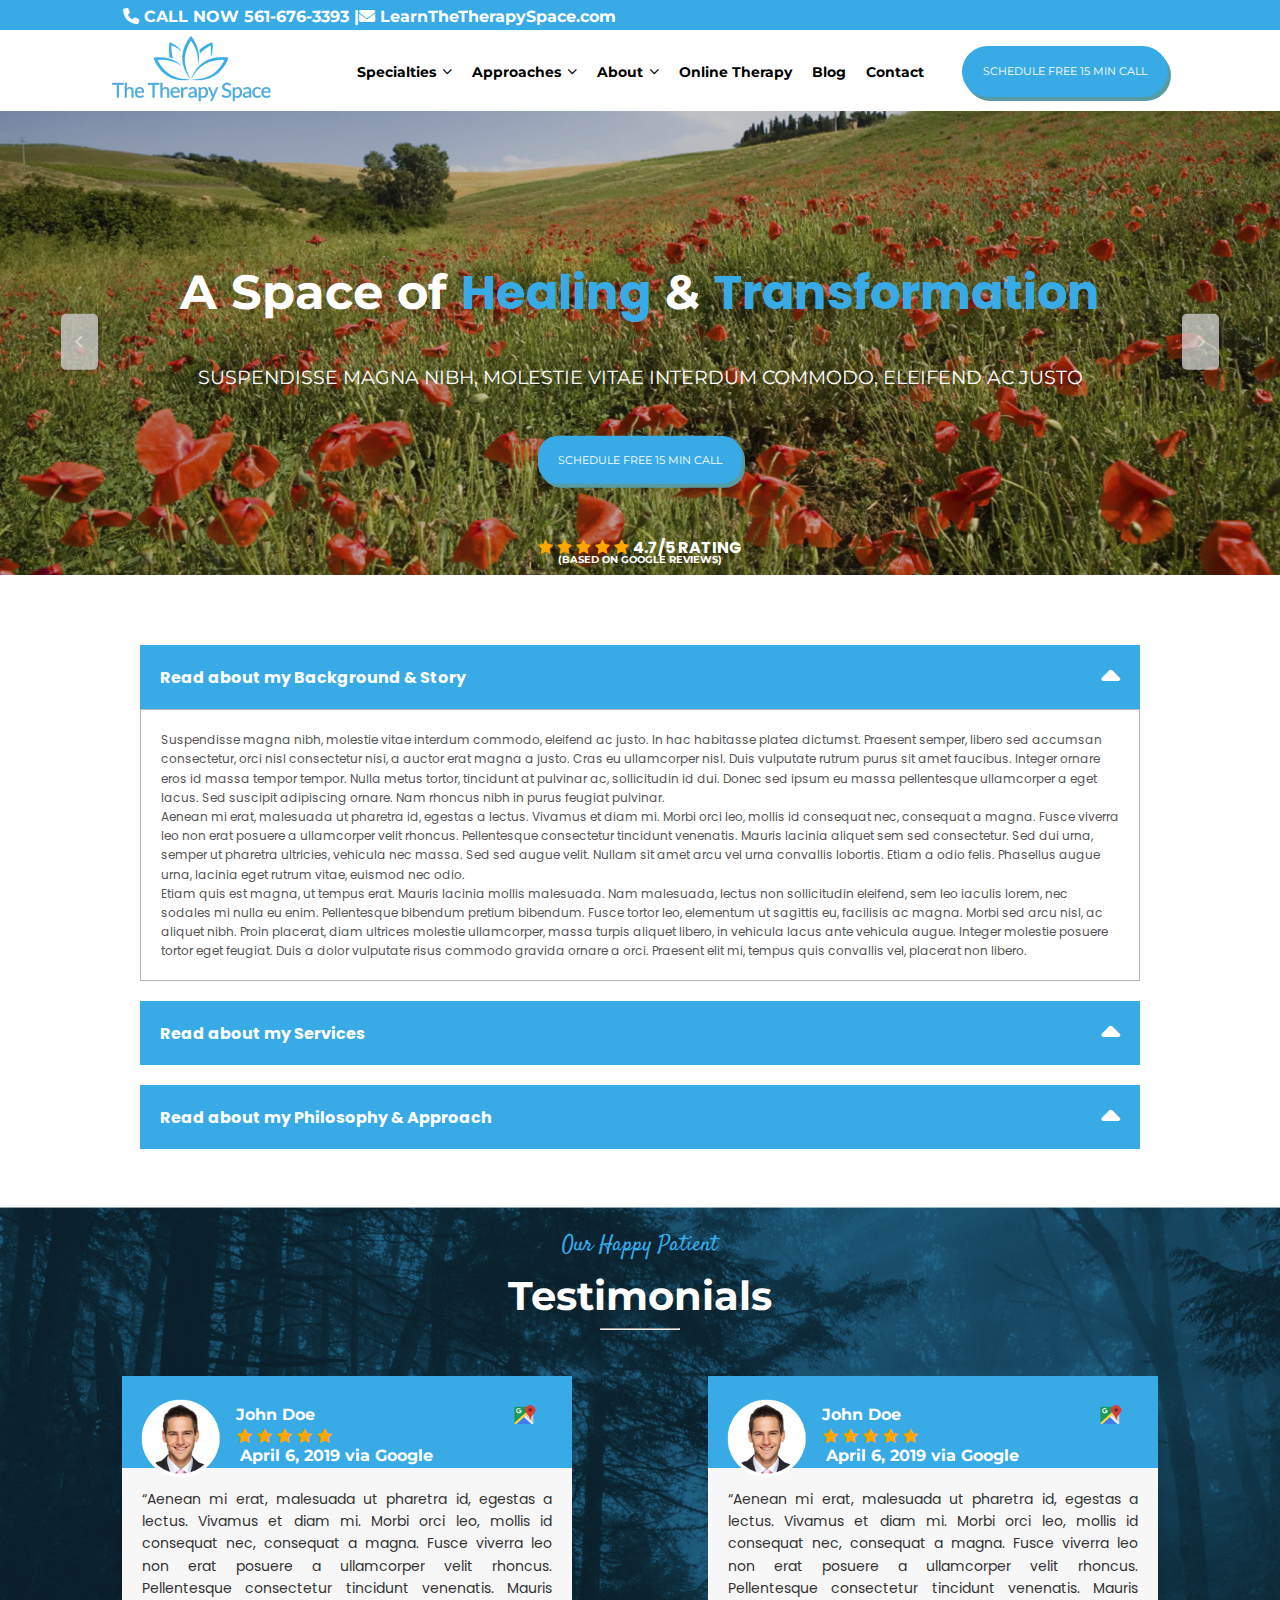
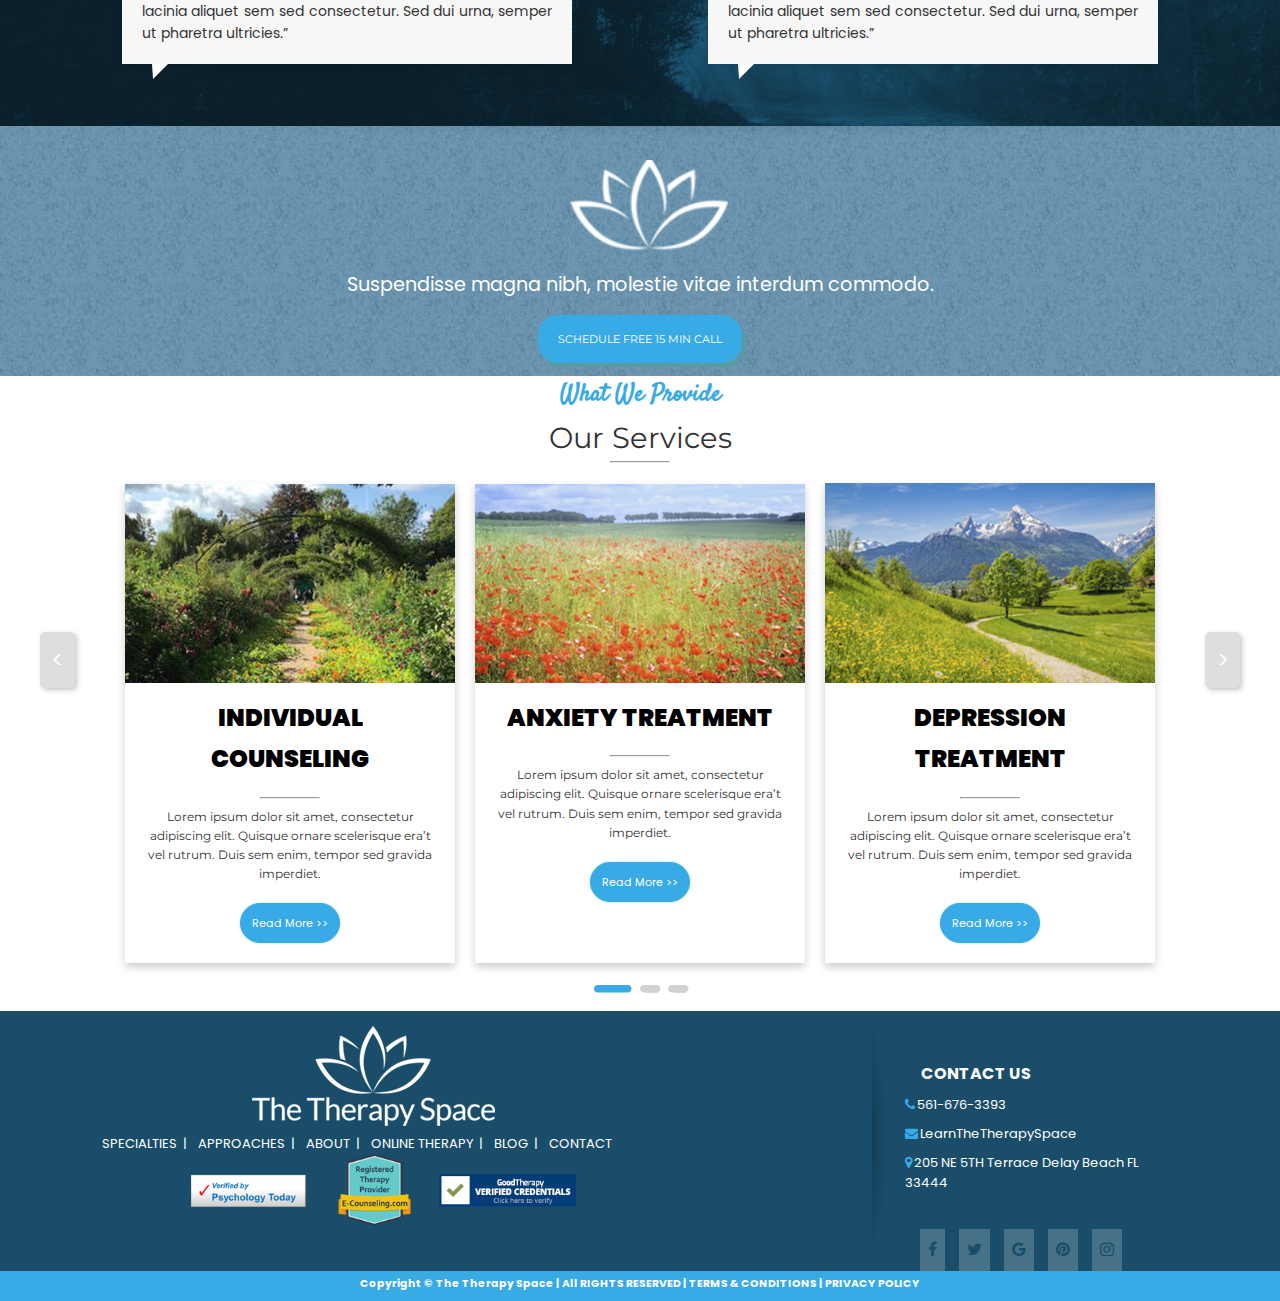
<file: index2.html>
<!DOCTYPE html>
<html lang="en">
<head>
    <meta charset="UTF-8">
    <meta name="viewport" content="width=device-width, initial-scale=1.0">
    <meta http-equiv="X-UA-Compatible" content="IE=edge">
    
    <title>The Therapy Space</title>
    <link rel="icon" type="image/x-icon" href="images/logo.png">
    <link href="https://fonts.googleapis.com/css2?family=Poppins:wght@300;400;600&display=swap" rel="stylesheet">
    <link rel="stylesheet" href="https://cdnjs.cloudflare.com/ajax/libs/font-awesome/6.0.0-beta3/css/all.min.css">
    <link rel="stylesheet" href="css/style2.css">
    <link rel="icon" href="favicon.ico" type="image/x-icon">
    <link rel="stylesheet" href="https://cdnjs.cloudflare.com/ajax/libs/font-awesome/4.7.0/css/font-awesome.min.css">
    <link href="https://fonts.googleapis.com/css2?family=Roboto:wght@400;700&family=Open+Sans:wght@300;600&display=swap" rel="stylesheet">
    <link href="https://fonts.googleapis.com/css2?family=Satisfy&display=swap" rel="stylesheet">
    <link href="https://fonts.googleapis.com/css2?family=Montserrat&display=swap" rel="stylesheet">
    <style>
        * {
          text-decoration: none;
        }
        
        .navbar {
          background-color: white;
          display: flex;
          justify-content: center;
          /* padding: 20px; */
        }
        
        .navdiv {
          display: flex;
          justify-content: space-between;
          
          
          align-items: center;
        }
        
        .logo img {
          height: 74px;
        }
        
        .logoo ul {
          list-style-type: none;
          margin: 0;
          display: flex;
          align-items: center;
          font-family: "Montserrat";
          gap: 20px;
        }
        
        .logoo li a {
          color: black;
          font-size: 14px;
          font-family: "Montserrat";
          font-weight: bold;
        }
        
        .btn {
          color: white;
          background-color: #38ABE7;
          border-radius: 36px;
          box-shadow: 3px 4px rgb(89, 155, 163);
          padding: 10px 20px;
          cursor: pointer;
          font-size: 11px;
          font-family: "Montserrat";
        }
        
        .carousel-caption {
          position: absolute;
          top: 407px;
          left: 50%;
          transform: translate(-50%, -50%);
          text-align: center;
          color: white;
          width: 100%;
        }
        
        .carousel-caption h2 {
          font-family: "Montserrat";
          font-size: 3rem;
          font-weight: bold;
        }
        
        .carousel-caption p {
          font-family: "Montserrat";
          text-transform: uppercase;
          font-size: 1.2rem;
          margin: -0.5rem 0;
        }
        
        .checked {
          color: orange;
        }
        
        .container {
          max-width: 1140px;
          margin: auto;
          background-color: white;
          display: flex;
          flex-direction: column;
          gap: 20px;
          padding: 70px;
        }
        
        .item-header {
          background-color: #38ABE7;
          color: white;
          font-weight: bold;
          font-size: 1rem;
          height: 4rem;
          display: flex;
          justify-content: space-between;
          align-items: center;
          padding: 0 20px;
        }
        
        .item-content {
          color: #555555;
          font-size: 12px;
          padding: 20px;
          border: 1px solid #b6b2b2;
        }
        
        .nav-button {
          background-color: lightgrey;
          color: white;
          border: 0px;
          opacity: 0.75;
          padding: 10px;
          font-size: 23px;
          cursor: pointer;
          box-shadow: 2px 2px 5px rgba(0, 0, 0, 0.3);
        }
        
        .left-button {
          margin-right: 120px;
        }
        
        .right-button {
          margin-left: 960px;
        }
        </style>

</head>
<body>
<div class="onee">
<div style="display: flex; max-width: 1140px; margin: auto; width: 100%; padding: 0px 53px;">
    <h6><i class="fas fa-phone"></i> CALL NOW 561-676-3393 |</h6>
    <h5><i class="fas fa-envelope"></i> LearnTheTherapySpace.com</h5>
</div>
</div>
<div class="navbar">
<div class="navdiv">
<div class="logo" >
    <img src="images/logo.png" height="90px">
</div>
<div class="logoo" >
    <ul style="padding-left: 80px; margin-top: 2px;">
    <li><a href="#">Specialties</a><i class="fa fa-angle-down" style="margin-left: 6px;"></i></li>
    <li><a href="#">Approaches</a><i class="fa fa-angle-down" style="margin-left: 6px;"></i></li>
    <li><a href="#">About</a><i class="fa fa-angle-down" style="margin-left: 6px;"></i></li>
    <li><a href="#">Online Therapy</a></li>
    <li><a href="#">Blog</a></li>
    <li><a href="#" style="
        padding-right: 18px;">Contact</a></li>
    <button class="btn my-2 my-sm-0" type="submit" style="color: white; background-color: #38ABE7; border-radius: 36px; box-shadow: 3px 4px rgb(89, 155, 163); border: #38ABE7; height: 51px; width: 206px;">
        SCHEDULE FREE 15 MIN CALL
    </button>
    </ul>
    </div>

</div>
</div>

<!--div class="navbar">
<div class="navi" style="margin-left: 117px;border: 1px solid black;" >
<img src="images/logo.png">
</div>
<div class="navitems">
    <ul>
        <li>Specialties</li>
        <li>Approaches</li>
        <li>About</li>
        <li>Online Therapy</li>
        <li>Blog</li>
        <li>Contact</li>
        
        <button class="btn my-2 my-sm-0" type="submit" style="color: white; background-color: #38ABE7; border-radius: 20px; box-shadow: 3px 4px rgb(89, 155, 163); height: 3rem;">
            SCHEDULE FREE 15 MIN CALL
        </button>
    </ul>
    </div>

<---div---->
<!--Crousel section-->

<div id="carouselExampleControls" class="carousel slide" data-ride="carousel">
    <div class="carousel-inner">
        <div class="carousel-item active">
            <img class="d-block w-100" src="images/banner.png" alt="First slide" style="height: 29rem; width: 100%;">

            <div class="carousel-caption">
                <!-- Main Heading -->
                <h2>
                    A Space of 
                    <span style="color: #38ABE7;">Healing</span> & 
                    <span style="color: #38ABE7;">Transformation</span>
                </h2>
                <!-- Backward Button (before heading) -->

                <button type="button" class="nav-button left-button">&lt;</button>
                <!-- Forward Button (after heading) -->
                <button type="button" class="nav-button right-button">&gt;</button>
                
                <!-- Paragraph and Other Content -->
                <p>Suspendisse magna nibh, molestie vitae interdum commodo, eleifend ac justo</p>
                <br><br>
                
                <!-- Call-to-Action Button -->
                <button class="btn my-2 my-sm-0" type="submit" style="color: white; background-color: #38ABE7; border-radius: 20px; box-shadow: 3px 4px rgb(89, 155, 163); height: 3rem; border: #38ABE7; " >
                    SCHEDULE FREE 15 MIN CALL
                </button>
                <br><br><br>
                
                <!-- Star Rating and Reviews -->
                <span class="fa fa-star checked"></span>
                <span class="fa fa-star checked"></span>
                <span class="fa fa-star checked"></span>
                <span class="fa fa-star checked"></span>
                <span class="fa fa-star checked"></span>
                <span class="heading" style="font-weight: bold;">4.7/5 RATING</span>
                <p style="font-size: 10px; font-weight: bold;">(BASED ON GOOGLE REVIEWS)</p>
            </div>
        </div>
    </div>
</div>
<!--Carousel section Ends Here-->

<!--Crousel section Ends Here-->
<!--About Section Starts Here-->
<div class="container">
    <div class="item item-header">
        Read about my Background & Story
        <i class="fas fa-caret-down"></i>
    </div>

    <div class="item item-content" style="border-left: 1px solid rgb(182, 178, 178); border-right: 1px solid rgb(182, 178, 178); border-bottom: 1px solid rgb(182, 178, 178); margin-top: -2%;">
        <p>Suspendisse magna nibh, molestie vitae interdum commodo, eleifend ac justo. In hac habitasse platea dictumst. Praesent semper, libero sed accumsan consectetur, orci nisl consectetur nisi, a auctor erat magna a justo. Cras eu ullamcorper nisl. Duis vulputate rutrum purus sit amet faucibus. Integer ornare eros id massa tempor tempor. Nulla metus tortor, tincidunt at pulvinar ac, sollicitudin id dui. Donec sed ipsum eu massa pellentesque ullamcorper a eget lacus. Sed suscipit adipiscing ornare. Nam rhoncus nibh in purus feugiat pulvinar.</p>
    
        <p>Aenean mi erat, malesuada ut pharetra id, egestas a lectus. Vivamus et diam mi. Morbi orci leo, mollis id consequat nec, consequat a magna. Fusce viverra leo non erat posuere a ullamcorper velit rhoncus. Pellentesque consectetur tincidunt venenatis. Mauris lacinia aliquet sem sed consectetur. Sed dui urna, semper ut pharetra ultricies, vehicula nec massa. Sed sed augue velit. Nullam sit amet arcu vel urna convallis lobortis. Etiam a odio felis. Phasellus augue urna, lacinia eget rutrum vitae, euismod nec odio.</p>
    
        <p>Etiam quis est magna, ut tempus erat. Mauris lacinia mollis malesuada. Nam malesuada, lectus non sollicitudin eleifend, sem leo iaculis lorem, nec sodales mi nulla eu enim. Pellentesque bibendum pretium bibendum. Fusce tortor leo, elementum ut sagittis eu, facilisis ac magna. Morbi sed arcu nisl, ac aliquet nibh. Proin placerat, diam ultrices molestie ullamcorper, massa turpis aliquet libero, in vehicula lacus ante vehicula augue. Integer molestie posuere tortor eget feugiat. Duis a dolor vulputate risus commodo gravida ornare a orci. Praesent elit mi, tempus quis convallis vel, placerat non libero.</p>
    </div>
    

    <div class="item item-header">
        Read about my Services
        <i class="fas fa-caret-down"></i>
    </div>
    
    <div class="item item-header">
        Read about my Philosophy & Approach
        <i class="fas fa-caret-down"></i>
    </div>
</div>
<!--About Section Ends Here-->


<div class="testimonal " >

<p style="padding-top: 22px;">Our Happy Patient</p>
<h4>Testimonials</h4>
<hr style="width: 80px; margin:auto;">
<div style="align-items: center; justify-content: center; display: flex; gap: 136px; height: auto; width: auto; padding: 46px;">
<div class="testimonial11 arrow-bottom">
    <div class="child">
        <img src="images/CARD11.png" alt="User Image">
        <p>John Doe</p>
        <div class="rating" style="margin-top: 29px; margin-left: -78px;">
            <span class="fa fa-star checked"></span>
            <span class="fa fa-star checked"></span>
            <span class="fa fa-star checked"></span>
            <span class="fa fa-star checked"></span>
            <span class="fa fa-star checked"></span>
        </div>
        <p class="review-date" style="margin-top: 68px; margin-left: -92px;"> April 6, 2019 via Google</p>
        <img src="images/map.png" class="map-icon" alt="Location" style="height: 25px; width: 29px; margin-top: -12px;">
    </div>
    <div class="child1">
       <span>“Aenean mi erat, malesuada ut pharetra id, egestas a lectus. Vivamus et diam mi. Morbi orci leo, mollis id consequat nec, consequat a magna. Fusce viverra leo non erat posuere a ullamcorper velit rhoncus. Pellentesque consectetur tincidunt venenatis. Mauris lacinia aliquet sem sed consectetur. Sed dui urna, semper ut pharetra ultricies.”</span>
    </div>   
</div>

<div class="testimonial11 arrow-bottom">
    <div class="child">
        <img src="images/CARD11.png" alt="User Image">
        <p>John Doe</p>
        <div class="rating" style="margin-top: 29px; margin-left: -78px;">
            <span class="fa fa-star checked"></span>
            <span class="fa fa-star checked"></span>
            <span class="fa fa-star checked"></span>
            <span class="fa fa-star checked"></span>
            <span class="fa fa-star checked"></span>
        </div>
        <p class="review-date" style="margin-top: 68px; margin-left: -92px;">April 6, 2019 via Google</p>
        <img src="images/map.png" class="map-icon" alt="Location" style="height: 25px; width: 29px; margin-top: -12px;">
    </div>
    <div class="child1">
       <span>“Aenean mi erat, malesuada ut pharetra id, egestas a lectus. Vivamus et diam mi. Morbi orci leo, mollis id consequat nec, consequat a magna. Fusce viverra leo non erat posuere a ullamcorper velit rhoncus. Pellentesque consectetur tincidunt venenatis. Mauris lacinia aliquet sem sed consectetur. Sed dui urna, semper ut pharetra ultricies.”</span>
    </div>   
</div>

</div>
</div>
<div class="cat">
    <img src="images/logoflower.png" alt="Logo">
    <p class="cat-description">Suspendisse magna nibh, molestie vitae interdum commodo.</p>
    <button class="btn my-2 my-sm-0" type="submit" style="color: white; background-color: #38ABE7; border-radius: 20px; box-shadow: 3px 4px rgb(89, 155, 163); height: 3rem; border: #38ABE7;">
        SCHEDULE FREE 15 MIN CALL
    </button>
</div>

  
<div class="services-section">
    <h4>What We Provide</h4>
    <p>Our Services</p>
    <hr>

    <div class="cards-container">
        <!-- Left navigation button before the first card -->
        <button type="button" class="nav-button">&lt;</button>

        <!-- Cards section -->
        <div class="cards">
            <div class="card1">
                <img src="images/CARD1.png" alt="Avatar">
                <div class="container1">
                    <h4><b style="color: black;">INDIVIDUAL COUNSELING</b></h4>
                    <hr style="margin-top: 15px;">
                    <p style="font-size: 12px; margin-top: 8px;">Lorem ipsum dolor sit amet, consectetur adipiscing elit. Quisque ornare scelerisque era’t vel rutrum. Duis sem enim, tempor sed gravida imperdiet.</p>
                    <button>Read More >></button>
                </div>
            </div>

            <div class="card1">
                <img src="images/CARD2.png" alt="Avatar">
                <div class="container1">
                    <h4><b style="color: black;">ANXIETY TREATMENT</b></h4>
                    <hr style="margin-top: 15px;">
                    <p style="font-size: 12px; margin-top: 8px;">Lorem ipsum dolor sit amet, consectetur adipiscing elit. Quisque ornare scelerisque era’t vel rutrum. Duis sem enim, tempor sed gravida imperdiet.</p>
                    <button>Read More >></button>
                </div>
            </div>

            <div class="card1">
                <img src="images/CARD3.png" alt="Avatar">
                <div class="container1">
                    <h4><b style="color: black;">DEPRESSION TREATMENT</b></h4>
                    <hr style="margin-top: 15px;">
                    <p style="font-size: 12px; margin-top: 8px;">Lorem ipsum dolor sit amet, consectetur adipiscing elit. Quisque ornare scelerisque era’t vel rutrum. Duis sem enim, tempor sed gravida imperdiet.</p>
                    <button>Read More >></button>
                </div>
            </div>
        </div>

        <!-- Right navigation button after the last card -->
        <button type="button" class="nav-button">&gt;</button>
    </div>
    <img src="images/sign2.png" style="padding: 14px 2px 1px 0px; ">
</div>


</div>
<!---FOOTER SECTION-->

<div class="footer" style="font-family: Montserrat;">
    <div class="foot">
<div class="parent">
    <div>
<img src="images/footerlogo.png">
<ul>
    <li>SPECIALTIES &nbsp;|</li>
    <li>APPROACHES &nbsp;|</li>
    <li>ABOUT &nbsp;|</li>
    <li>ONLINE THERAPY &nbsp;|</li>
    <li>BLOG &nbsp;|</li>
    <li>CONTACT</li>
    </ul>
    <img src="images/footerlogos.png" style="margin-top: -14px; margin-left: -60px; height: 110px;">



</div>
</div>
<div class="child">
<h4>CONTACT US</h4>
<ul style="padding: 0px 28px;">
    <li><i class="fa fa-phone" aria-hidden="true" style="color: #38ABE7; margin-right: 2px;"></i>561-676-3393</li>
    <li><i class="fa fa-envelope" aria-hidden="true" style="color: #38ABE7;margin-right: 2px;"></i>LearnTheTherapySpace</li>
    <li><i class="fa fa-map-marker" aria-hidden="true" style="color: #38ABE7;margin-right: 2px;"></i>205 NE 5TH Terrace Delay Beach FL 33444</li>
</ul>

<div style=" margin-top: 35px; margin-left: 47px;">
    <a href="https://www.facebook.com" target="_blank" style="display: inline-block; background-color: #477187; color: #194D69; padding: 8px; margin: 0 5px;  text-decoration: none;">
        <i class="fa fa-facebook" aria-hidden="true"></i>
    </a>
    <a href="https://twitter.com" target="_blank" style="display: inline-block; background-color: #477187; color: #194D69; padding: 8px; margin: 0 5px;  text-decoration: none;">
        <i class="fa fa-twitter" aria-hidden="true"></i>
    </a>
    <a href="https://plus.google.com" target="_blank" style="display: inline-block; background-color: #477187; color: #194D69; padding: 8px; margin: 0 5px;  text-decoration: none;">
        <i class="fa fa-google" aria-hidden="true"></i>
    </a>
    <a href="https://www.pinterest.com" target="_blank" style="display: inline-block; background-color: #477187; color: #194D69; padding: 8px; margin: 0 5px;  text-decoration: none;">
        <i class="fa fa-pinterest" aria-hidden="true"></i>
    </a>
    <a href="https://www.instagram.com" target="_blank" style="display: inline-block; background-color: #477187; color: #194D69; padding: 8px; margin: 0 5px;  text-decoration: none;">
        <i class="fa fa-instagram" aria-hidden="true"></i>
    </a>
</div>



</div>

</div>

</div>
<div class="copyright">
    <h6>Copyright &copy; The Therapy Space | All RIGHTS RESERVED | TERMS & CONDITIONS | PRIVACY POLICY</h6>



</div>






</body>
</html>
</file>
<file: css/style2.css>
* {
    margin: 0;
    padding: 0;
    box-sizing: border-box;
    font-family: 'Poppins', sans-serif;
    
}

body {
    line-height: 1.6;
}

.onee {
    
    background-color: #38ABE7;
    display: flex;
    justify-content: center; 
    padding:0px 20px; 
    gap: 20px; 
}

.onee h6 {
    color: white;
    font-family: "Montserrat";
    position: relative;
    padding: 0;
    margin-top: 4px;
    /* margin-left: 99px;  */
    font-size: 1rem; 
    white-space: nowrap; 
}

.onee h5 {
    color: white; 
    font-family: "Montserrat";
    padding: 0; 
    margin-top: 4px;
    position: relative;
    font-size: 1rem; 
    white-space: nowrap; 
}
.navbar
{
    
    background-color: white;
}
.navitems
{
    height: 60px;
    width: 60%;
    margin-right: 100px;
    border: 1px solid black;
}
.navitems ul
{
    list-style-type: none;
    
}
.navitems ul li
{
    display: inline-block;
    padding: 0px 5px;
}
.navitems img
{
    padding-left: 90px;
}
.banner
{
    background-image: url(../images/banner.png);
    background-size: cover;
    width: 100%;
    height: 520px;
    
}
.about
{
    height: 600px;
    width: 100%;
    background-color: #38ABE7;
}
.testimonal
{
    background-image: url(../images/testimonals.png);
    background-size: cover;
    width: 100%;
    height: 520px;
}
.cat{
    background-image: url(../images/cat.png);
    background-size: cover;
    width: 100%;
    height: 250px;
}

.footer
{

    
    background-color: #194D69;
}
.copyright
{
    height: 30px;
    width: 100%;
    background-color: #38ABE7;
    padding: 4px;
    color: white;
    /* font-family: "Montserrat"; */
    text-align: center;
}

.footer .parent
{
    width: 70%;
    height: 100%;
    background-color: white;
    background-image: url(../images/footer.png);
    background-size: cover;
    float: left;
}
.parent img
{
    padding: 10px 173px;
}
.parent ul
{
    
    margin-top: -23px;
    margin-left: 32px;
    display: flex;
    gap: 12px;
}
.parent li
{
    display: inline-block;
    font-size: 13px;
    color: white;  

}
.footer .child
{
    width: 30%;
    height: 100%;
    background-color: black;
    background-image: url(../images/footer\ -\ Copy.png);
    background-size: cover;
    float: right;
}
.footer .child h4
{
    color: white;
    margin-top:50px ;
    margin-left: 53px;
}
.child ul li
{
    list-style-type: none;
    color: white;
    margin-left: 9px;
    font-size: 13px;
    margin-top: 8px;

}
.services-section {
    text-align: center;
    
}

.services-section h4 {
    color: #38ABE7;
    
    font-family: "Satisfy";
    font-size: 24px;
}

.services-section p {
    font-size: 1.8rem;
    font-family: "Montserrat";
    color: #333333;

}

.services-section hr {
    width: 60px;
    margin: 0 auto;
    color: #333333;
}

.cards-container {
    display: flex;
    justify-content: center;
    align-items: center;
    gap: 10px; /* Adds some space between buttons and cards */
}

.nav-button {
    height: 56px;
    width: 37px;
    font-size: 24px;
    margin-left: 40px;
    margin-right: 40px;
    margin-top: -105px;
    color: white;
    background-color: lightgrey;
    border: none;
    cursor: pointer;
    border-radius: 5px;
}

.cards {
    display: flex; 
    justify-content: space-between; 
    gap: 20px;
    margin-top: 20px;
}

.card1 {
    box-shadow: 0 4px 8px 0 rgba(0,0,0,0.2);
    transition: 0.3s;
    width: 330px; 
    height: 480px;
    background-color: white;
    display: flex;
    flex-direction: column;
}

.card1:hover {
    box-shadow: 0 8px 16px 0 rgba(0,0,0,0.2);
}

.container1 {
    padding: 16px;
    flex-grow: 1; 
}

.card1 img {
    width: 100%;
    height: 200px;
    object-fit: cover;
}

.card1 button {
    height: 40px;
    width: 100px;
    border-radius: 50px;
    font-size: 11px;
    background-color: #38ABE7;
    border: 1px solid #38ABE7;
    box-shadow: 0px 0px 3px -1px #38ABE7;
    color: white;
    margin-top: 20px;
    margin-left: auto;
    margin-right: auto;
    display: block;
    cursor: pointer;
}
.cat {
    display: flex;
    flex-direction: column; 
    justify-content: center;
    align-items: center;
    height: 250px; 
    text-align: center; 
}

.cat img {
    height: 100px;
    margin-top: 20px; 
}

.cat-description {
    margin-top: 10px; 
    font-size: 1.2rem;
    color: white;
}

.cat button {
    margin-top: 15px; 
    color: white; 
    background-color: #38ABE7;
    border-radius: 20px;
    box-shadow: 3px 4px rgb(89, 156, 169);
    height: 3rem;
    padding: 0 20px; 
    cursor: pointer;
}
.testimonal p
{
    
    color: #38ABE7;
    margin-top: -13px;
    text-align: center;
    font-family: "satisfy";
    font-size: 22px; 
}
.testimonal h4
{
    text-align: center;
    font-size: 40px;
    font-family: "Montserrat";
    color: white;
}


.testimonial11 {
    
    width: 450px;
    position: relative;
    background-color: white;
    box-shadow: 0 4px 8px rgba(0, 0, 0, 0.1);
    
}

.testimonial11.arrow-bottom:after {
    content: " ";
    position: absolute;
    left: 30px;
    bottom: -15px;
    margin-top: 90px;
    border-top: 15px solid white;
    border-right: 15px solid transparent;
    border-left: 1px solid transparent;
    border-bottom: none;
}

.testimonial11 .child {
    display: flex;
    align-items: center;
    padding: 19px;
    background-color: #38ABE7;
    height: 92px;
}

.child img {
    border-radius: 50%;
    height: 80px;
    width: 80px;
    margin-right: 15px;
    margin-top: 35px;
}

.child p {
    color: white;
    font-size: 16px;
    font-family: "Montserrat";
    font-weight: bold;
    line-height: 20px;
}

.rating {
    margin-left: auto;
    display: flex;
    gap: 5px;
}

.checked {
    color: gold;
}

.review-date {
    color: white;
    font-size: 14px;
    margin-top: 5px;
    margin-left: auto;
}

.map-icon {
    height: 20px;
    width: 20px;
    margin-left: auto;
    margin-top: 0;
}

.child1 {
    font-size: 14px;
    text-align: justify;
    padding: 20px;
    background-color: #f7f7f7;
    color: #333;
}

/* Responsive Design */
@media screen and (max-width: 768px) {
    .testimonial11 {
        width: 80%;
        margin-left: 10%;
    }

    .child img {
        height: 60px;
        width: 60px;
    }

    .rating {
        margin-left: 0;
    }

    .review-date, .map-icon {
        margin-left: 0;
        margin-top: 10px;
    }
}


.item-header {
    background-color: #38ABE7;
    width: 100%;
    height: 4rem;
    color: white;
    font-weight: bold;
    font-size: 1rem;
    line-height: 65px;
    display: flex;
    justify-content: space-between;
    align-items: center;
    padding: 0 20px;
}

.item-header i {
    font-size: 30px;
    transform: rotate(180deg); /* Rotate arrow */
}

.item-content {
    color: #555555;
    font-size: 12px;
    width: 100%;
    text-align: left;
    padding: 20px;
}

.carousel-control-prev, .carousel-control-next {
    background-color: rgb(182, 176, 176); 
    padding: 0rem; 
    width: 2rem;
    height: 3rem;
    display: flex;
    align-items: center;
    justify-content: center;
    opacity: 0.7; 
    transition: opacity 0.3s; 
    margin-top: 18%;
    margin-left: 4%;
    margin-right: 4%;
}


.carousel-control-prev:hover, .carousel-control-next:hover {
    opacity: 1; 
}


.carousel-caption {
    position: absolute;
    top: 433px; 
    left: 50%;
    transform: translate(-50%, -50%);
    text-align: center;
    color: white; 
    width: 100%;
}


.carousel-caption h2 {
    font-family: "Montserrat";
    font-size: 3rem; /* Adjust font size as needed */
    margin: 0;
    font-weight: bold;
}


.carousel-caption p {
    font-family: "Montserrat";
    text-transform: uppercase;
    font-size: 1.2rem; /* Adjust font size as needed */
    margin: 0.5rem 0 -64px;
}

.checked {
    color: orange;
}
.foot
{
    display: flex;
    max-width: 1140px;
    margin: auto;
}
.carousel-item
{
    display: flex;
    align-items: center;
    justify-content: center;
}
</file>
